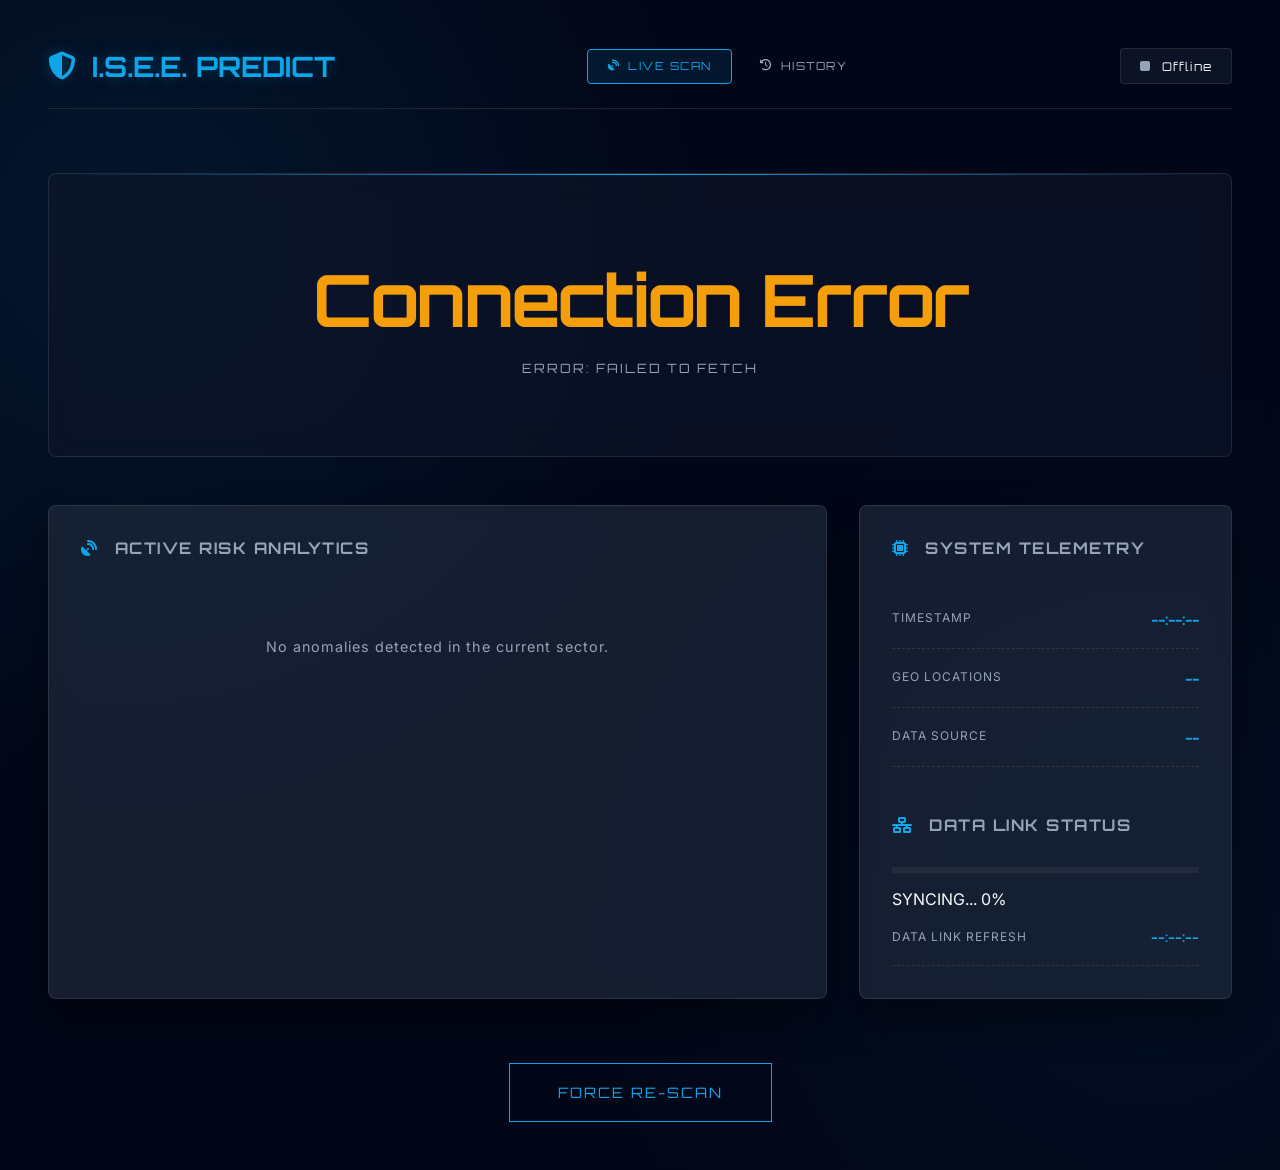
<file: index.html>
<!DOCTYPE html>
<html lang="bg">

<head>
    <meta charset="UTF-8">
    <meta name="viewport" content="width=device-width, initial-scale=1.0">
    <title>I.S.E.E. Ultimate Command Center</title>
    <link rel="stylesheet" href="style.css">
    <link rel="stylesheet" href="history.css">
    <link rel="stylesheet" href="https://cdnjs.cloudflare.com/ajax/libs/font-awesome/6.4.0/css/all.min.css">
</head>

<body>

    <div class="app-container">

        <!-- Tactical Header -->
        <header>
            <div class="logo">
                <i class="fas fa-shield-halved"></i> I.S.E.E. PREDICT
            </div>
            <nav class="nav-tabs">
                <a href="index.html" class="nav-tab active"><i class="fas fa-satellite-dish"></i> LIVE SCAN</a>
                <a href="history.html" class="nav-tab"><i class="fas fa-clock-rotate-left"></i> HISTORY</a>
            </nav>
            <div class="status-badge" id="connection-status">
                <span class="dot green"></span> SYSTEM LIVE
            </div>
        </header>

        <!-- Command Hero -->
        <main>
            <div class="hero" id="hero-section">
                <div class="hero-content">
                    <h1 id="main-status">SCANNING REGIONS...</h1>
                    <p id="last-updated">AWAITING TELEMETRY</p>
                </div>
            </div>

            <!-- Dashboard Grid -->
            <div class="dashboard-grid">

                <!-- Warnings Panel (HUD Left) -->
                <div class="card warning-card">
                    <h2><i class="fas fa-satellite-dish"></i> ACTIVE RISK ANALYTICS</h2>
                    <div id="warnings-list" class="list-container">
                        <div class="empty-state">No anomalies detected in the current sector.</div>
                    </div>
                </div>

                <!-- Right Column (Stats & Usage) -->
                <div class="card stats-card">
                    <h2><i class="fas fa-microchip"></i> SYSTEM TELEMETRY</h2>
                    <div class="stat-item">
                        <span>TIMESTAMP</span>
                        <span id="scan-time">--:--:--</span>
                    </div>
                    <div class="stat-item">
                        <span>GEO LOCATIONS</span>
                        <span id="locations-count">--</span>
                    </div>
                    <div class="stat-item">
                        <span>DATA SOURCE</span>
                        <span id="data-source">--</span>
                    </div>

                    <div class="card-nested usage-section" style="margin-top: 3rem;">
                        <h2><i class="fas fa-network-wired"></i> DATA LINK STATUS</h2>
                        <div class="progress-bar-container">
                            <div class="progress-bar" id="api-progress"></div>
                        </div>
                        <div class="usage-details">
                            <span id="api-calls">SYNCING...</span>
                            <span id="api-percent">0%</span>
                        </div>
                    </div>
                    <div class="stat-item">
                        <span>DATA LINK REFRESH</span>
                        <span id="next-scan-countdown"
                            style="font-family:'Orbitron',sans-serif;color:var(--accent-color); font-size: 0.9em;">--:--:--</span>
                    </div>
                </div>

            </div>
        </main>

        <footer>
            <button id="refresh-btn" onclick="fetchData()">
                FORCE RE-SCAN
            </button>
        </footer>

    </div>

    <script src="app.js"></script>
</body>

</html>
</file>
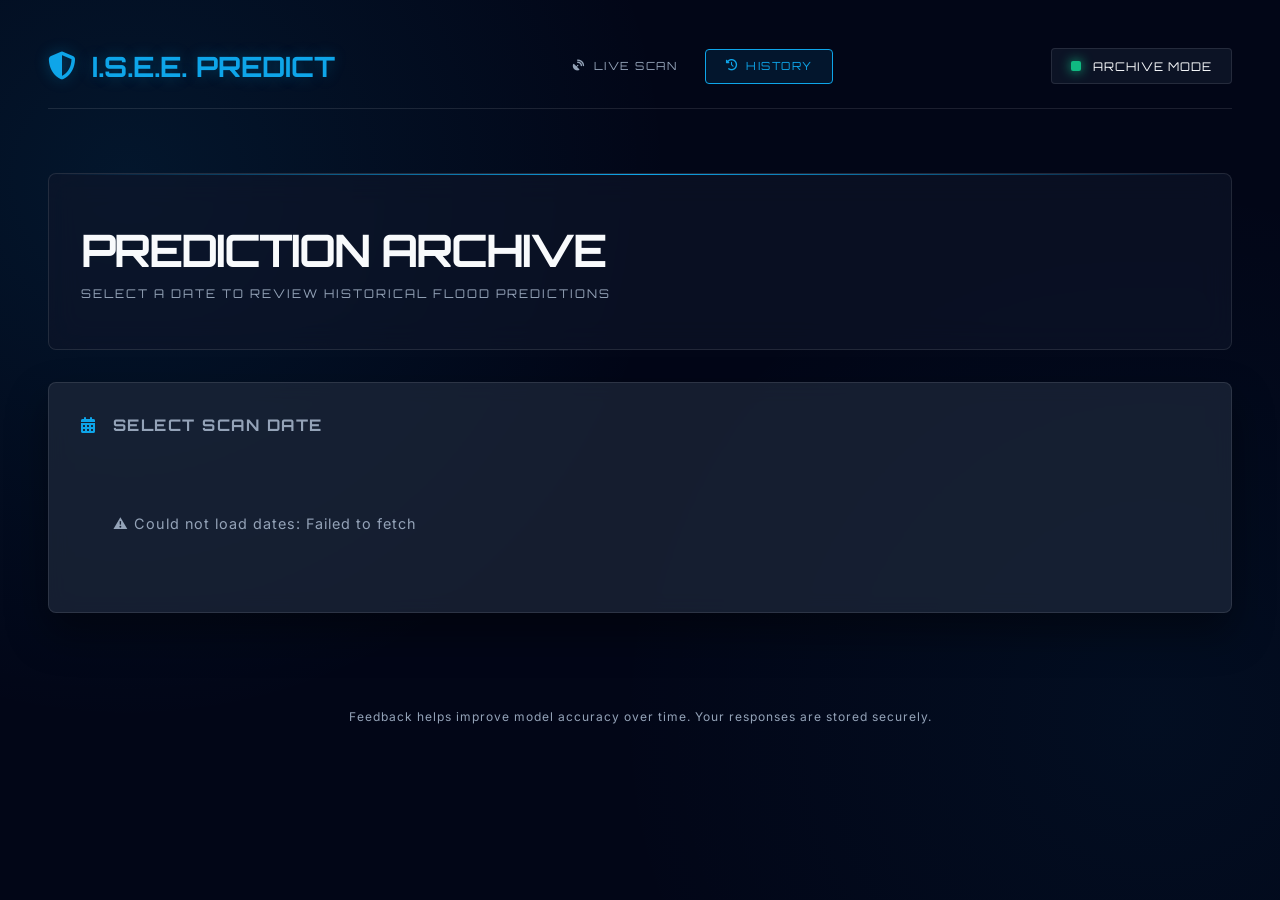
<file: history.html>
<!DOCTYPE html>
<html lang="bg">

<head>
    <meta charset="UTF-8">
    <meta name="viewport" content="width=device-width, initial-scale=1.0">
    <title>I.S.E.E. — Prediction History</title>
    <link rel="stylesheet" href="style.css">
    <link rel="stylesheet" href="history.css">
    <link rel="stylesheet" href="https://cdnjs.cloudflare.com/ajax/libs/font-awesome/6.4.0/css/all.min.css">
</head>

<body>
    <div class="app-container">

        <!-- Tactical Header -->
        <header>
            <div class="logo">
                <i class="fas fa-shield-halved"></i> I.S.E.E. PREDICT
            </div>
            <nav class="nav-tabs">
                <a href="index.html" class="nav-tab"><i class="fas fa-satellite-dish"></i> LIVE SCAN</a>
                <a href="history.html" class="nav-tab active"><i class="fas fa-clock-rotate-left"></i> HISTORY</a>
            </nav>
            <div class="status-badge" id="connection-status">
                <span class="dot green"></span> ARCHIVE MODE
            </div>
        </header>

        <main>
            <!-- Page Title -->
            <div class="hero history-hero">
                <div class="hero-content">
                    <h1>PREDICTION ARCHIVE</h1>
                    <p id="history-subtitle">SELECT A DATE TO REVIEW HISTORICAL FLOOD PREDICTIONS</p>
                </div>
            </div>

            <!-- Date Selector + Summary -->
            <div class="history-controls card">
                <h2><i class="fas fa-calendar-days"></i> SELECT SCAN DATE</h2>
                <div class="date-selector-row">
                    <div id="dates-list" class="dates-list">
                        <div class="empty-state">Loading available dates...</div>
                    </div>
                </div>
            </div>

            <!-- Predictions Table -->
            <div class="card history-data-card" id="predictions-panel" style="display:none;">
                <div class="history-panel-header">
                    <h2><i class="fas fa-table-list"></i> PREDICTIONS FOR <span id="selected-date-label">--</span></h2>
                    <div class="history-meta">
                        <span id="scan-meta"></span>
                    </div>
                </div>

                <!-- Filter bar -->
                <div class="filter-bar">
                    <input type="text" id="location-search" placeholder="Search location..." class="search-input">
                    <select id="risk-filter" class="filter-select">
                        <option value="all">All Risk Levels</option>
                        <option value="high">High Risk (≥35%)</option>
                        <option value="moderate">Moderate (15-35%)</option>
                        <option value="low">Low (5-15%)</option>
                        <option value="safe">Safe (&lt;5%)</option>
                    </select>
                    <select id="feedback-filter" class="filter-select">
                        <option value="all">All Feedback</option>
                        <option value="flooded">Confirmed Flood</option>
                        <option value="not_flooded">No Flood</option>
                        <option value="no_feedback">No Feedback Yet</option>
                    </select>
                </div>

                <!-- Table -->
                <div id="predictions-table-container">
                    <div class="empty-state">Select a date above to load predictions.</div>
                </div>
            </div>
        </main>

        <footer>
            <p class="footer-note">Feedback helps improve model accuracy over time. Your responses are stored securely.
            </p>
        </footer>

    </div>

    <!-- Feedback Modal -->
    <div id="feedback-modal" class="modal-overlay" style="display:none;">
        <div class="modal-box">
            <h3 class="modal-title"><i class="fas fa-comment-dots"></i> PROVIDE FLOOD FEEDBACK</h3>
            <p class="modal-subtitle">Did a flood occur in <strong id="modal-location"></strong> within <strong>48
                    HOURS</strong> of <strong id="modal-date"></strong>?</p>
            <div class="modal-buttons">
                <button class="modal-btn confirmed" onclick="submitFeedback(true)">
                    <i class="fas fa-water"></i> FLOOD OCCURRED
                </button>
                <button class="modal-btn not-flooded" onclick="submitFeedback(false)">
                    <i class="fas fa-check-circle"></i> NO FLOOD
                </button>
                <button class="modal-btn cancel" onclick="closeFeedbackModal()">
                    CANCEL
                </button>
            </div>
        </div>
    </div>

    <script src="history.js"></script>
</body>

</html>
</file>
<file: style.css>
@import url('https://fonts.googleapis.com/css2?family=Orbitron:wght@400;700&family=Inter:wght@300;400;600;800&display=swap');

:root {
    --bg-color: #020617;
    --card-bg: rgba(30, 41, 59, 0.7);
    --text-primary: #f8fafc;
    --text-secondary: #94a3b8;
    --accent-color: #0ea5e9;
    --accent-glow: rgba(14, 165, 233, 0.3);
    --success-color: #10b981;
    --warning-color: #f59e0b;
    --danger-color: #ef4444;
    --danger-glow: rgba(239, 68, 68, 0.4);
    --border-color: rgba(255, 255, 255, 0.1);
}

* {
    box-sizing: border-box;
    margin: 0;
    padding: 0;
}

body {
    font-family: 'Inter', sans-serif;
    background-color: var(--bg-color);
    background-image: 
        radial-gradient(circle at 10% 20%, rgba(14, 165, 233, 0.1) 0%, transparent 40%),
        radial-gradient(circle at 90% 80%, rgba(14, 165, 233, 0.05) 0%, transparent 40%);
    color: var(--text-primary);
    min-height: 100vh;
    display: flex;
    justify-content: center;
    overflow-x: hidden;
}

.app-container {
    width: 100%;
    max-width: 1300px;
    padding: 3rem;
    position: relative;
}

/* Tactical Header */
header {
    display: flex;
    justify-content: space-between;
    align-items: center;
    margin-bottom: 4rem;
    border-bottom: 1px solid var(--border-color);
    padding-bottom: 1.5rem;
}

.logo {
    font-family: 'Orbitron', sans-serif;
    font-size: 1.75rem;
    font-weight: 700;
    color: var(--accent-color);
    text-shadow: 0 0 15px var(--accent-glow);
    display: flex;
    align-items: center;
    gap: 1rem;
}

.status-badge {
    background: rgba(15, 23, 42, 0.8);
    padding: 0.6rem 1.2rem;
    border-radius: 4px;
    font-family: 'Orbitron', sans-serif;
    font-size: 0.75rem;
    letter-spacing: 1px;
    border: 1px solid var(--border-color);
    display: flex;
    align-items: center;
    gap: 0.75rem;
}

.dot {
    width: 10px;
    height: 10px;
    border-radius: 2px;
    background-color: var(--text-secondary);
}

.dot.green { 
    background-color: var(--success-color); 
    box-shadow: 0 0 12px var(--success-color); 
    animation: beacon 2s infinite;
}

@keyframes beacon {
    0% { opacity: 1; }
    50% { opacity: 0.4; }
    100% { opacity: 1; }
}

/* Command Hero */
.hero {
    text-align: center;
    padding: 5rem 2rem;
    border-radius: 0.5rem;
    background: rgba(15, 23, 42, 0.6);
    border: 1px solid var(--border-color);
    margin-bottom: 3rem;
    position: relative;
    overflow: hidden;
    backdrop-filter: blur(15px);
}

.hero::before {
    content: '';
    position: absolute;
    top: 0; left: 0; right: 0; height: 1px;
    background: linear-gradient(90deg, transparent, var(--accent-color), transparent);
}

.hero.danger {
    background: rgba(239, 68, 68, 0.05);
    border-color: rgba(239, 68, 68, 0.3);
}

.hero.danger h1 {
    color: var(--danger-color);
    text-shadow: 0 0 30px var(--danger-glow);
}

.hero h1 {
    font-family: 'Orbitron', sans-serif;
    font-size: 4.5rem;
    font-weight: 700;
    margin-bottom: 1rem;
    letter-spacing: -2px;
}

#last-updated {
    font-family: 'Orbitron', sans-serif;
    color: var(--text-secondary);
    font-size: 0.8rem;
    letter-spacing: 2px;
    text-transform: uppercase;
}

/* Dashboard Grid */
.dashboard-grid {
    display: grid;
    grid-template-columns: repeat(12, 1fr);
    gap: 2rem;
}

.warning-card { grid-column: span 8; }
.stats-card { grid-column: span 4; }
.usage-card { grid-column: span 12; }

.card {
    background: var(--card-bg);
    border: 1px solid var(--border-color);
    border-radius: 0.5rem;
    padding: 2rem;
    backdrop-filter: blur(10px);
    box-shadow: 0 20px 40px rgba(0,0,0,0.4);
}

.card h2 {
    font-family: 'Orbitron', sans-serif;
    font-size: 1rem;
    margin-bottom: 2rem;
    color: var(--text-secondary);
    text-transform: uppercase;
    letter-spacing: 1.5px;
    display: flex;
    align-items: center;
    gap: 1rem;
}

.card h2 i { color: var(--accent-color); }

/* Unified Warning Item */
.warning-item {
    background: rgba(255, 255, 255, 0.02);
    border: 1px solid var(--border-color);
    padding: 1.5rem;
    margin-bottom: 1.25rem;
    border-radius: 4px;
    display: flex;
    justify-content: space-between;
    align-items: center;
    position: relative;
    transition: all 0.3s cubic-bezier(0.4, 0, 0.2, 1);
}

.warning-item:hover {
    background: rgba(255, 255, 255, 0.05);
    border-color: var(--accent-color);
    transform: translateX(10px);
}

.warning-info strong {
    font-family: 'Orbitron', sans-serif;
    font-size: 1.4rem;
    display: block;
    margin-bottom: 0.5rem;
}

.ensemble-breakdown {
    display: flex;
    gap: 1.5rem;
    font-family: 'Inter', sans-serif;
    font-size: 0.75rem;
    color: var(--text-secondary);
    margin-bottom: 0.75rem;
}

.ensemble-breakdown span {
    background: rgba(14, 165, 233, 0.1);
    color: var(--accent-color);
    padding: 0.2rem 0.5rem;
    border-radius: 2px;
    font-weight: 700;
}

.weather-meta {
    font-size: 0.8rem;
    opacity: 0.5;
    display: flex;
    gap: 1rem;
}

/* Risks & Badges */
.badge {
    font-family: 'Orbitron', sans-serif;
    padding: 0.4rem 0.8rem;
    border-radius: 2px;
    font-size: 0.65rem;
    letter-spacing: 1px;
    margin-left: 1rem;
    vertical-align: middle;
}

.badge.minor { border: 1px solid var(--success-color); color: var(--success-color); }
.badge.moderate { border: 1px solid var(--warning-color); color: var(--warning-color); }
.badge.severe { border: 1px solid var(--danger-color); color: var(--danger-color); background: rgba(239, 68, 68, 0.1); }

.risk-score-badge {
    font-family: 'Orbitron', sans-serif;
    font-size: 2.2rem;
    font-weight: 700;
    min-width: 140px;
    text-align: right;
}

.risk-score-badge.minor { color: var(--success-color); }
.risk-score-badge.moderate { color: var(--warning-color); }
.risk-score-badge.severe { color: var(--danger-color); text-shadow: 0 0 15px var(--danger-glow); }

/* HUD Elements */
.stat-item {
    display: flex;
    justify-content: space-between;
    padding: 1.25rem 0;
    border-bottom: 1px dashed var(--border-color);
    font-size: 0.9rem;
}

.stat-item span:first-child { color: var(--text-secondary); text-transform: uppercase; font-size: 0.75rem; letter-spacing: 1px; }
.stat-item span:last-child { font-family: 'Orbitron', sans-serif; font-weight: 700; color: var(--accent-color); }

.progress-bar-container {
    width: 100%; height: 6px;
    background: rgba(255, 255, 255, 0.05);
    margin: 1.5rem 0 1rem;
}

.progress-bar {
    height: 100%;
    background: var(--accent-color);
    box-shadow: 0 0 15px var(--accent-color);
    width: 0%; transition: width 1.5s ease-out;
}

/* Futuristic Controls */
footer { margin-top: 4rem; text-align: center; }

#refresh-btn {
    background: transparent;
    color: var(--accent-color);
    border: 1px solid var(--accent-color);
    padding: 1.2rem 3rem;
    font-family: 'Orbitron', sans-serif;
    font-size: 0.9rem;
    letter-spacing: 2px;
    text-transform: uppercase;
    cursor: pointer;
    transition: all 0.4s;
}

#refresh-btn:hover {
    background: var(--accent-color);
    color: var(--bg-color);
    box-shadow: 0 0 30px var(--accent-glow);
}

@media (max-width: 1024px) {
    .warning-card, .stats-card { grid-column: span 12; }
    .hero h1 { font-size: 3rem; }
}
</file>
<file: history.css>
/* History Page Specific Styles */

/* Navigation Tabs */
.nav-tabs {
    display: flex;
    gap: 0.5rem;
}

.nav-tab {
    font-family: 'Orbitron', sans-serif;
    font-size: 0.7rem;
    letter-spacing: 1.5px;
    padding: 0.6rem 1.2rem;
    color: var(--text-secondary);
    text-decoration: none;
    border: 1px solid transparent;
    border-radius: 4px;
    transition: all 0.3s;
    display: flex;
    align-items: center;
    gap: 0.5rem;
}

.nav-tab:hover {
    color: var(--accent-color);
    border-color: var(--accent-color);
    background: rgba(14, 165, 233, 0.05);
}

.nav-tab.active {
    color: var(--accent-color);
    border-color: var(--accent-color);
    background: rgba(14, 165, 233, 0.1);
}

/* Hero Compact for History */
.history-hero {
    padding: 3rem 2rem;
    margin-bottom: 2rem;
    text-align: left;
}

.history-hero h1 {
    font-size: 2.8rem;
    margin-bottom: 0.5rem;
}

.history-hero p {
    color: var(--text-secondary);
    font-family: 'Orbitron', sans-serif;
    font-size: 0.75rem;
    letter-spacing: 2px;
}

/* Controls Card */
.history-controls {
    margin-bottom: 2rem;
}

.date-selector-row {
    margin-top: 1rem;
}

.dates-list {
    display: flex;
    flex-wrap: wrap;
    gap: 0.75rem;
}

.date-chip {
    background: rgba(255, 255, 255, 0.04);
    border: 1px solid var(--border-color);
    color: var(--text-primary);
    font-family: 'Orbitron', sans-serif;
    font-size: 0.7rem;
    padding: 0.6rem 1rem;
    border-radius: 4px;
    cursor: pointer;
    letter-spacing: 1px;
    transition: all 0.2s;
}

.date-chip:hover {
    border-color: var(--accent-color);
    color: var(--accent-color);
    background: rgba(14, 165, 233, 0.08);
}

.date-chip.active {
    background: var(--accent-color);
    border-color: var(--accent-color);
    color: var(--bg-color);
    font-weight: 700;
}

/* History Data Card */
.history-data-card {
    margin-bottom: 2rem;
}

.history-panel-header {
    display: flex;
    justify-content: space-between;
    align-items: center;
    margin-bottom: 1.5rem;
}

.history-meta {
    font-size: 0.75rem;
    color: var(--text-secondary);
    font-family: 'Orbitron', sans-serif;
}

/* Filter Bar */
.filter-bar {
    display: flex;
    gap: 1rem;
    margin-bottom: 1.5rem;
    flex-wrap: wrap;
}

.search-input, .filter-select {
    background: rgba(255, 255, 255, 0.04);
    border: 1px solid var(--border-color);
    color: var(--text-primary);
    padding: 0.6rem 1rem;
    border-radius: 4px;
    font-family: 'Inter', sans-serif;
    font-size: 0.85rem;
    transition: border-color 0.2s;
}

.search-input {
    flex: 1;
    min-width: 200px;
}

.filter-select {
    min-width: 180px;
    cursor: pointer;
}

.search-input:focus, .filter-select:focus {
    outline: none;
    border-color: var(--accent-color);
}

/* Predictions Table */
.predictions-table {
    width: 100%;
    border-collapse: separate;
    border-spacing: 0 4px;
}

.predictions-table thead tr th {
    font-family: 'Orbitron', sans-serif;
    font-size: 0.65rem;
    letter-spacing: 1.5px;
    color: var(--text-secondary);
    text-align: left;
    padding: 0.75rem 1rem;
    border-bottom: 1px solid var(--border-color);
}

.predictions-table tbody tr {
    background: rgba(255, 255, 255, 0.02);
    transition: background 0.2s;
}

.predictions-table tbody tr:hover {
    background: rgba(255, 255, 255, 0.05);
}

.predictions-table tbody tr td {
    padding: 1rem;
    vertical-align: middle;
    border-bottom: 1px solid rgba(255, 255, 255, 0.04);
}

.location-name {
    font-family: 'Orbitron', sans-serif;
    font-size: 0.8rem;
    font-weight: 600;
}

/* Risk Badge in Table */
.risk-badge {
    font-family: 'Orbitron', sans-serif;
    font-size: 1.1rem;
    font-weight: 700;
    margin-right: 0.5rem;
}

.risk-badge.safe { color: var(--text-secondary); }
.risk-badge.minor { color: var(--success-color); }
.risk-badge.moderate { color: var(--warning-color); }
.risk-badge.severe { color: var(--danger-color); text-shadow: 0 0 8px var(--danger-glow); }

.tier-label {
    font-family: 'Orbitron', sans-serif;
    font-size: 0.55rem;
    padding: 0.2rem 0.5rem;
    border-radius: 2px;
    letter-spacing: 1px;
}

.tier-label.safe { border: 1px solid var(--text-secondary); color: var(--text-secondary); }
.tier-label.minor { border: 1px solid var(--success-color); color: var(--success-color); }
.tier-label.moderate { border: 1px solid var(--warning-color); color: var(--warning-color); }
.tier-label.severe { border: 1px solid var(--danger-color); color: var(--danger-color); background: rgba(239, 68, 68, 0.1); }

/* Ensemble Mini */
.mini-ensemble {
    display: flex;
    flex-direction: column;
    gap: 0.3rem;
    font-size: 0.72rem;
    font-family: 'Orbitron', sans-serif;
    color: var(--text-secondary);
}

.mini-ensemble span {
    background: rgba(14, 165, 233, 0.08);
    color: var(--accent-color);
    padding: 0.15rem 0.4rem;
    border-radius: 2px;
    font-size: 0.65rem;
}

/* Weather Cell */
.weather-cell {
    font-size: 0.78rem;
    color: var(--text-secondary);
    display: flex;
    flex-direction: column;
    gap: 0.4rem;
}

/* Feedback Tags */
.feedback-tag {
    display: inline-flex;
    align-items: center;
    gap: 0.4rem;
    font-family: 'Orbitron', sans-serif;
    font-size: 0.6rem;
    letter-spacing: 1px;
    padding: 0.4rem 0.8rem;
    border-radius: 4px;
}

.feedback-tag.flood-yes {
    background: rgba(239, 68, 68, 0.15);
    color: var(--danger-color);
    border: 1px solid var(--danger-color);
}

.feedback-tag.flood-no {
    background: rgba(16, 185, 129, 0.1);
    color: var(--success-color);
    border: 1px solid var(--success-color);
}

.feedback-btn {
    background: transparent;
    border: 1px dashed var(--border-color);
    color: var(--text-secondary);
    font-family: 'Orbitron', sans-serif;
    font-size: 0.6rem;
    letter-spacing: 1px;
    padding: 0.4rem 0.8rem;
    cursor: pointer;
    border-radius: 4px;
    transition: all 0.2s;
    display: inline-flex;
    align-items: center;
    gap: 0.4rem;
}

.feedback-btn:hover {
    border-color: var(--accent-color);
    color: var(--accent-color);
    background: rgba(14, 165, 233, 0.05);
}

/* Feedback Modal */
.modal-overlay {
    position: fixed;
    top: 0; left: 0; right: 0; bottom: 0;
    background: rgba(2, 6, 23, 0.85);
    backdrop-filter: blur(8px);
    display: flex;
    justify-content: center;
    align-items: center;
    z-index: 1000;
}

.modal-box {
    background: rgba(30, 41, 59, 0.95);
    border: 1px solid var(--accent-color);
    border-radius: 8px;
    padding: 2.5rem;
    max-width: 480px;
    width: 90%;
    box-shadow: 0 0 60px rgba(14, 165, 233, 0.2);
}

.modal-title {
    font-family: 'Orbitron', sans-serif;
    font-size: 1rem;
    color: var(--accent-color);
    margin-bottom: 1rem;
    letter-spacing: 1px;
}

.modal-subtitle {
    color: var(--text-secondary);
    font-size: 0.9rem;
    margin-bottom: 2rem;
}

.modal-buttons {
    display: flex;
    flex-direction: column;
    gap: 0.75rem;
}

.modal-btn {
    padding: 1rem;
    font-family: 'Orbitron', sans-serif;
    font-size: 0.8rem;
    letter-spacing: 1.5px;
    cursor: pointer;
    border-radius: 4px;
    border: 1px solid;
    transition: all 0.2s;
    display: flex;
    align-items: center;
    justify-content: center;
    gap: 0.75rem;
}

.modal-btn.confirmed {
    background: rgba(239, 68, 68, 0.1);
    border-color: var(--danger-color);
    color: var(--danger-color);
}
.modal-btn.confirmed:hover {
    background: var(--danger-color);
    color: #fff;
}

.modal-btn.not-flooded {
    background: rgba(16, 185, 129, 0.1);
    border-color: var(--success-color);
    color: var(--success-color);
}
.modal-btn.not-flooded:hover {
    background: var(--success-color);
    color: #fff;
}

.modal-btn.cancel {
    background: transparent;
    border-color: var(--border-color);
    color: var(--text-secondary);
}
.modal-btn.cancel:hover {
    border-color: var(--text-secondary);
    color: var(--text-primary);
}

/* Empty & Loading States */
.empty-state {
    text-align: center;
    color: var(--text-secondary);
    padding: 3rem 2rem;
    font-size: 0.9rem;
    letter-spacing: 1px;
}

.loading-state {
    color: var(--accent-color);
}

/* Row tints */
.severe-row { border-left: 3px solid var(--danger-color); }
.moderate-row { border-left: 3px solid var(--warning-color); }
.minor-row { border-left: 3px solid var(--success-color); }
.safe-row { border-left: 3px solid transparent; }

.footer-note {
    color: var(--text-secondary);
    font-size: 0.75rem;
    letter-spacing: 1px;
    padding: 2rem 0;
}
</file>
